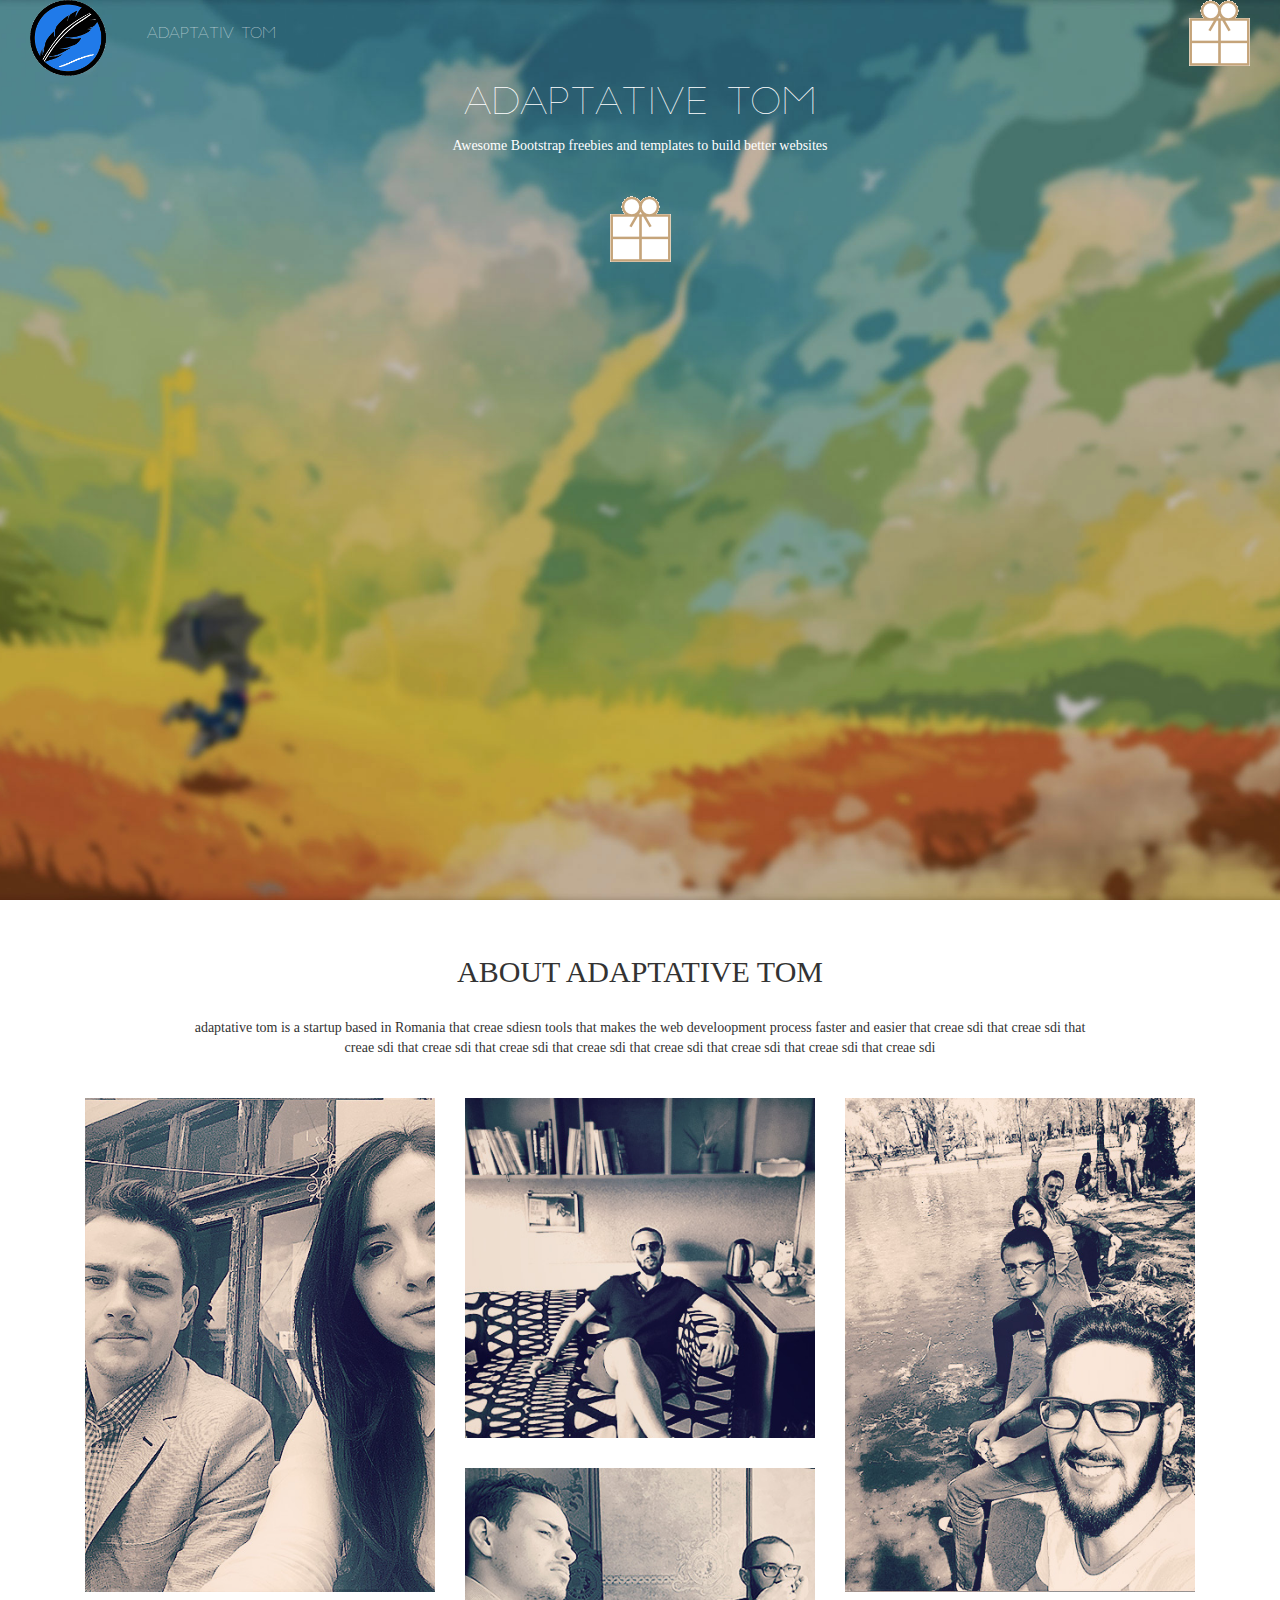
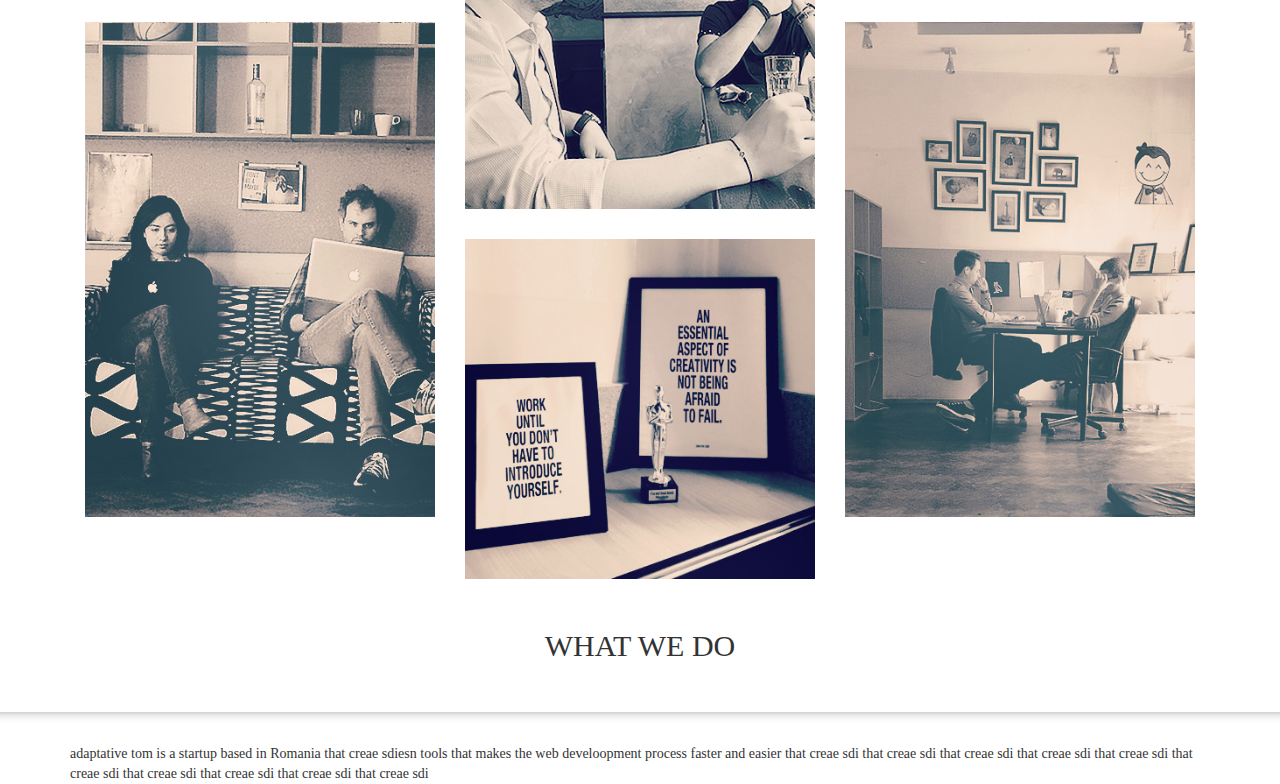
<file: 3A/html_css/18_12_2015/index.html>
<!DOCTYPE html>
<html>
	<head>
		<meta charset="UTF-8">
		<title>titre</title>
		<meta name="description" content="description">
		<link rel="stylesheet" href="bootstrap/dist/css/bootstrap.css" type="text/css">
		<link rel="stylesheet" href="bootstrap/dist/css/bootstrap-theme.css" type="text/css">
		<link rel="stylesheet" href="css/style.css" type="text/css">
		<link rel="stylesheet" href="css/fonts.css" type="text/css">
		<body>
		<!-- en-tête -->
			<div class="container-fluid">
				<header class="col-md-12">
					<div class="row">
						<nav class="col-md-12">
							<div class="container_logo">
								<img id="logo_vide" src="imgs/logo.png">
								<img id="line" src="imgs/line.png">
								<img id="plume_seule" src="imgs/plume_seule.png">
							</div>
							
							<span class="slim-joe pull-left" id="nom">
								adaptativ tom
							</span>
							<img class="pull-right" src="imgs/image.png">
						</nav>
					</div>
					<div class="center row">
						<h1 class="slim-joe">
							adaptative tom
						</h1>
<!--
						<img src="">
-->
						<div>Awesome Bootstrap freebies and templates to build better websites</div>
						<img id="fleche_bottom" src="imgs/image.png">
					</div>
				</header>
			</div>
		<!-- about -->
			<section id="about">
				<div class="container">
					<div class="row">
						<h2 class="center">
							about adaptative tom
						</h2>
							<article>
								adaptative tom is a startup based in Romania that creae sdiesn tools that makes the web develoopment process
								faster and easier  that creae sdi that creae sdi that creae sdi
								that creae sdi that creae sdi that creae sdi that creae sdi
								that creae sdi that creae sdi that creae sdi
							</article>
					</div>
				</div>
				
				<div class="container">
					<div class="row">
						<div class="col-md-4">
							<div class="photos">
								<img src="imgs/pic10.jpg">
							</div>
							<div class="photos">
								<img src="imgs/pic6.jpg">
							</div>
						</div>
						<div class="col-md-4">
							<div class="photos">
								<img src="imgs/pic11.jpg">
							</div>
							<div class="photos">
								<img src="imgs/pic1.jpg">
							</div>
							<div class="photos">
								<img src="imgs/pic9.jpg">
							</div>
						</div>
						<div class="col-md-4">
							<div class="photos">
								<img src="imgs/pic2.jpg">
							</div>
							<div class="photos">
								<img src="imgs/pic4.jpg">
							</div>
						</div>				
					</div>
				</div>
			</section>
		<!-- what we do -->	
			<section id="what_we_do">
					<div class="container">
						<div class="row">
							<h2 class="center">
								what we do
							</h2>
						</div>
					</div>	
						<hr>
						
					<div class="container">
						<div class="row">
								<article>
									adaptative tom is a startup based in Romania that creae sdiesn tools that makes the web develoopment process
									faster and easier  that creae sdi that creae sdi that creae sdi
									that creae sdi that creae sdi that creae sdi that creae sdi
									that creae sdi that creae sdi that creae sdi
								</article>
						</div>
					</div>		
			<footer>
				
			</footer>
		</body>
	</head>
</html>
</file>
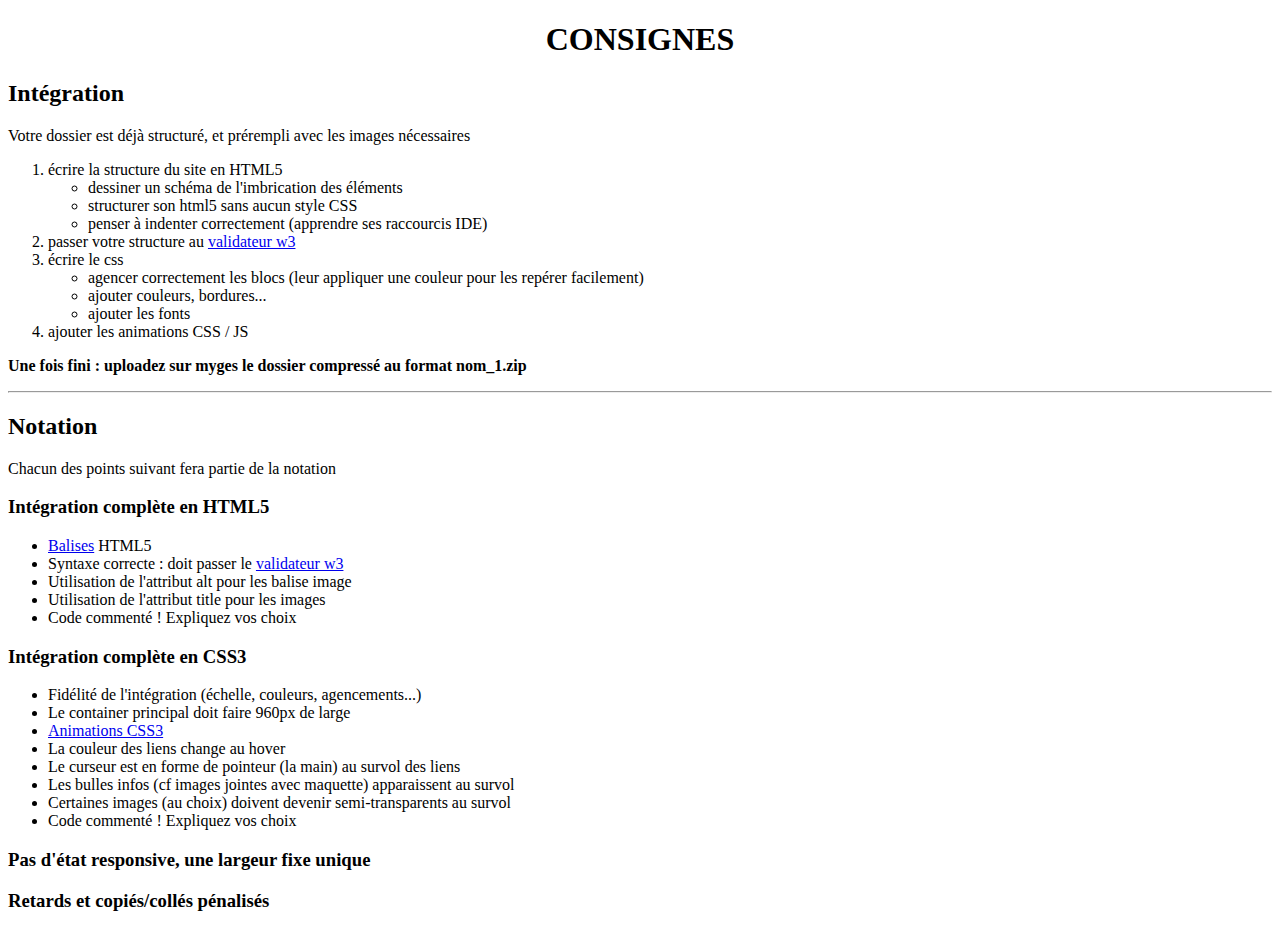
<file: 3A/html_css/ex1/énoncé/ressources/consignes.html>
<!DOCTYPE html>
<html>
<head>
    <meta charset="utf-8">
    <link rel="stylesheet" href="https://maxcdn.bootstrapcdn.com/bootstrap/3.3.5/css/bootstrap.min.css"
          integrity="sha512-dTfge/zgoMYpP7QbHy4gWMEGsbsdZeCXz7irItjcC3sPUFtf0kuFbDz/ixG7ArTxmDjLXDmezHubeNikyKGVyQ=="
          crossorigin="anonymous">
    <title>consigness</title>
</head>
<body>

<div class="container">
    <h1 style="text-align: center;text-transform: uppercase;">consignes</h1>

    <h2>Intégration</h2>

    <p class="lead text-danger">Votre dossier est déjà structuré, et prérempli avec les images nécessaires</p>

    <ol>
        <li>écrire la structure du site en HTML5
            <ul>
                <li>dessiner un schéma de l'imbrication des éléments</li>
                <li>structurer son html5 sans aucun style CSS</li>
                <li>penser à indenter correctement (apprendre ses raccourcis IDE)</li>
            </ul>

        </li>
        <li>passer votre structure au <a href="https://validator.w3.org/#validate_by_input"
                                         target="_blank">validateur w3</a></li>
        <li>écrire le css
            <ul>
                <li>agencer correctement les blocs (leur appliquer une couleur pour les repérer facilement)</li>
                <li>ajouter couleurs, bordures...</li>
                <li>ajouter les fonts</li>
            </ul>
        </li>
        <li>ajouter les animations CSS / JS</li>
    </ol>
    <p><strong>Une fois fini : uploadez sur myges le dossier compressé au format nom_1.zip</strong></p>


    <hr>

    <h2>Notation</h2>

    <p class="lead text-danger">Chacun des points suivant fera partie de la notation</p>

    <div class="row">
        <div class="col-md-6">
            <h3>Intégration complète en HTML5</h3>
            <ul>
                <li><a href="http://www.w3schools.com/html/html5_new_elements.asp" target="_blank">Balises</a> HTML5
                </li>
                <li>Syntaxe correcte : doit passer le <a href="https://validator.w3.org/#validate_by_input"
                                                         target="_blank">validateur w3</a></li>
                <li>Utilisation de l'attribut alt pour les balise image</li>
                <li>Utilisation de l'attribut title pour les images</li>
                <li>Code commenté ! Expliquez vos choix</li>
            </ul>
        </div>
        <div class="col-md-6">
            <h3>Intégration complète en CSS3</h3>
            <ul>
                <li>Fidélité de l'intégration (échelle, couleurs, agencements...)</li>
                <li>Le container principal doit faire 960px de large</li>
                <li>
                    <a href="http://www.alsacreations.com/tuto/lire/1299-timing-des-animations-et-des-transitions-en-css3.html"
                       target="_blank">Animations CSS3</a></li>
                <li>La couleur des liens change au hover</li>
                <li>Le curseur est en forme de pointeur (la main) au survol des liens</li>
                <li>Les bulles infos (cf images jointes avec maquette) apparaissent au survol</li>
                <li>Certaines images (au choix) doivent devenir semi-transparents au survol</li>
                <li>Code commenté ! Expliquez vos choix</li>
            </ul>
        </div>
    </div>
    <div class="row">

        <div class="col-md-6">
            <h3>Pas d'état responsive, une largeur fixe unique</h3>
        </div>
        <div class="col-md-6">
            <h3>Retards et copiés/collés pénalisés</h3>
        </div>
    </div>
</div>


</body>
</html>
</file>
<file: 3A/html_css/18_12_2015/css/style.css>
.center{											/* générale */
	text-align: center;
}

.row{
	margin: 0;
}

.container-fluid{
	padding: 0;
}

.slim-joe{
	font-family: "slim-joe";
}

h1, h2, h3, h4, h4, h5, h6{
	text-transform: uppercase;
}

h2, h3, h4, h5, h6{
	font-family: "helvetika";
}

body{
	font-family: helvetika;
}

.container_logo{                                   /* logo */
	position: relative;
}

#plume_seule, #logo_vide, #line{
	position: absolute;
}

#line{
	left: 29px;
    top: 54px;
    transition: 1s transform;
}

#plume_seule{
	left: -400px;
	transition: 0.5s transform;
}

.container_logo:hover #plume_seule{
	transform: translate3d(410px, 8px, 0);
}

.container_logo:hover #line{
	transform: scale(0.5) rotate(360deg) translate3d(-24px, 0, 0);
}

.container_logo:hover #logo_vide{
	animation : change_color_logo 4s;
/*
	animation : change_width_logo 0.5s alternative;
*/
}

/*
div{
	animation : change_width_logo 0.5s infinite;
}
*/

@keyframes change_color_logo{
	from {background-color: red;}
	25% {background-color: yellow;}
	50% {background-color: blue;}
	75% {background-color: red;}
    to {background-color: transparent;}
}

header{																/* header */
	background: url('../imgs/bg_header.jpg') center fixed no-repeat;
	-webkit-background-size: cover; /* pour anciens Chrome et Safari */
	background-size: cover; /* version standardisée */
	color: white;
	height: 100vh;
	margin-bottom: 35px;
}

#nom{
	padding-left: 117px;
    padding-top: 25px;
}

#fleche_bottom{
	padding-top: 40px;
}

h2{													/* about */
	padding-bottom: 20px;
}

#about article{
	padding-left: 10%;
    padding-right: 10%;
    text-align: center;
	padding-bottom: 40px;
}

.middle{
width:1362px;         /* à récupérer en javascript pour centrer verticalement */
height:646px;
position:absolute;
left:50%;
top:50%;
margin:-323px 0 0 -681px;
}

.photos{
	margin-bottom: 30px;
}

.photos img{
	max-width: 100%;
}

#what_we_do{													/* what we do */
	
}

hr{
	height: 12px; 
	border: 0; 
	box-shadow: inset 0 10px 12px -12px rgba(0, 0, 0, 0.5);
}
</file>
<file: 3A/html_css/18_12_2015/css/fonts.css>
@font-face {
font-family: 'slim-joe';
src: url('../fonts/slim-joe.otf') format('truetype');
font-weight: normal;
font-style: normal;
}
</file>
